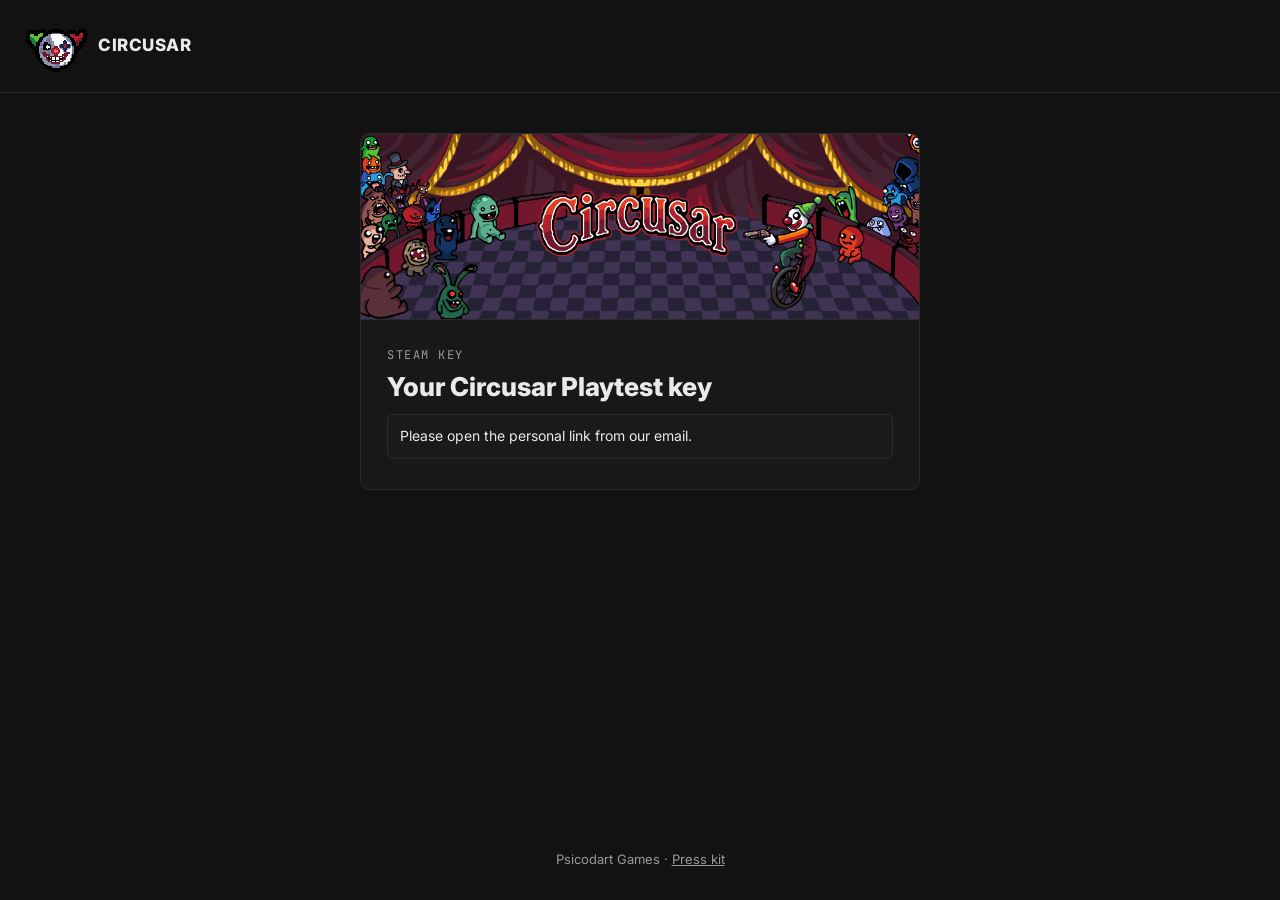
<file: key/index.html>
<!DOCTYPE html>
<html lang="en" data-theme="dark">
<head>
<meta charset="UTF-8">
<meta name="viewport" content="width=device-width, initial-scale=1">
<meta name="robots" content="noindex">
<title>Circusar — Steam Key</title>
<link rel="icon" type="image/png" href="../assets/img/logo-1.png">
<link rel="preconnect" href="https://fonts.googleapis.com">
<link rel="preconnect" href="https://fonts.gstatic.com" crossorigin>
<link href="https://fonts.googleapis.com/css2?family=Inter:wght@400;500;600;700;800&family=JetBrains+Mono:wght@500;700&display=swap" rel="stylesheet">
<link rel="stylesheet" href="../assets/css/style.css">
<style>
  body{min-height:100vh;display:flex;flex-direction:column}
  .k-wrap{flex:1;display:flex;align-items:flex-start;justify-content:center;padding:40px 16px 60px}
  .k-card{width:100%;max-width:560px;background:var(--card);border:1px solid var(--border);border-radius:10px;overflow:hidden}
  .k-art{display:block;width:100%;aspect-ratio:3/1;object-fit:cover;border-bottom:1px solid var(--border)}
  .k-body{padding:26px 26px 30px}
  .k-eyebrow{font-family:var(--mono);font-size:12px;letter-spacing:1.5px;text-transform:uppercase;color:var(--text-muted)}
  .k-title{font-size:26px;font-weight:800;line-height:1.2;margin:6px 0 10px}
  .k-muted{color:var(--text-muted);font-size:14px}
  .k-for{font-family:var(--mono);font-size:14px;background:var(--bg-alt);border:1px solid var(--border);border-radius:6px;padding:8px 10px;margin:12px 0 18px;word-break:break-all}
  .k-btn{display:inline-flex;align-items:center;justify-content:center;gap:8px;width:100%;padding:14px 18px;border-radius:8px;border:1px solid var(--text);background:var(--text);color:var(--bg);font:700 16px var(--body);cursor:pointer;text-decoration:none}
  .k-btn.sec{background:transparent;color:var(--text);border-color:var(--border)}
  .k-btn:disabled{opacity:.6;cursor:wait}
  .k-key{display:flex;gap:8px;align-items:stretch;margin:16px 0 12px}
  .k-key code{flex:1;font:700 clamp(17px,5vw,22px) var(--mono);letter-spacing:1px;text-align:center;padding:14px 8px;background:var(--bg-alt);border:1px dashed var(--text-muted);border-radius:8px;user-select:all}
  .k-key button{width:auto;padding:0 16px;font-size:14px}
  .k-stack{display:grid;gap:10px;margin-top:6px}
  .k-sep{border:0;border-top:1px solid var(--border);margin:24px 0}
  .k-row{display:flex;gap:8px;margin-top:10px}
  .k-row input{flex:1;min-width:0;padding:11px 12px;border-radius:8px;border:1px solid var(--border);background:var(--bg);color:var(--text);font:15px var(--body)}
  .k-row button{width:auto}
  .k-msg{margin-top:12px;font-size:14px;padding:10px 12px;border-radius:6px;background:var(--bg-alt);border:1px solid var(--border)}
  .k-msg:empty{display:none}
  .k-ok{margin-top:10px;font-size:14px;padding:10px 12px;border-radius:6px;background:rgba(76,194,127,.12);border:1px solid rgba(76,194,127,.45);color:#5fd394}
  .k-ok.err{background:rgba(255,116,102,.1);border-color:rgba(255,116,102,.45);color:#ff8a7d}
  .k-spin{width:16px;height:16px;border:2px solid currentColor;border-right-color:transparent;border-radius:50%;display:inline-block;animation:kspin .7s linear infinite}
  @keyframes kspin{to{transform:rotate(360deg)}}
  .k-list{margin-top:6px;font-size:13px;color:var(--text-muted)}.k-list li{padding:3px 0;word-break:break-all}.k-list li::before{content:"✓ ";color:#5fd394}
  .hidden{display:none!important}
  footer.k-foot{text-align:center;color:var(--text-muted);font-size:13px;padding:0 16px 30px}
  footer.k-foot a{color:var(--text-muted)}
</style>
</head>
<body>
<header class="topbar">
  <div class="topbar-inner">
    <a href="../" class="brand"><img src="../assets/img/logo-1.png" alt="" class="brand-mark"><span class="brand-word">CIRCUSAR</span></a>
  </div>
</header>

<div class="k-wrap">
  <main class="k-card">
    <img class="k-art" src="../assets/img/header.png" alt="Circusar">
    <div class="k-body">
      <div class="k-eyebrow">Steam Key</div>
      <h1 class="k-title" id="title">Circusar</h1>

      <section id="s-start" class="hidden">
        <div class="k-muted" id="t-for"></div>
        <div class="k-for" id="who"></div>
        <button class="k-btn" id="btn-get"></button>
      </section>

      <section id="s-key" class="hidden">
        <div class="k-muted" id="t-again"></div>
        <div class="k-key"><code id="key"></code><button class="k-btn sec" id="btn-copy"></button></div>
        <div class="k-stack">
          <button class="k-btn" id="btn-activate"></button>
          <div class="k-ok hidden" id="act-hint"></div>
          <div class="k-muted" style="text-align:center"><span id="t-manual"></span> · <a id="lnk-web" target="_blank" rel="noopener"></a></div>
          <button class="k-btn sec" id="btn-wish"></button>
        </div>
        <hr class="k-sep">
        <h2 style="font-size:18px;margin:0 0 4px" id="t-cov-title"></h2>
        <div class="k-muted" id="t-cov-text"></div>
        <div class="k-row"><input id="cov" type="url" placeholder="https://youtube.com/..."><button class="k-btn" id="btn-cov"></button></div>
        <div class="k-ok hidden" id="cov-msg"></div>
        <div class="k-muted hidden" id="t-cov-list" style="margin-top:12px"></div>
        <ul class="k-list" id="cov-list"></ul>
      </section>

      <a class="k-btn sec hidden" id="btn-kit" href="../" target="_blank" rel="noopener" style="margin-top:12px"></a>
      <div class="k-msg" id="msg"></div>
    </div>
  </main>
</div>
<footer class="k-foot">Psicodart Games · <a href="../">Press kit</a></footer>

<script>
const API_URL = "https://script.google.com/macros/s/AKfycbwXppdgrAugBd6X67mXtLO0Lt2a5C7CbYQWB4ZsA6LRLP18gIA9AT8YgRdmn-pZdPRH/exec";
const STEAM_URL = "https://store.steampowered.com/app/5001170/Circusar/";

const L = {
  en:{title:"Your Circusar {p}key",for:"Reserved for",get:"Get my key",loading:"Getting your key…",copy:"Copy",copied:"Copied!",activate:"Activate on Steam",manual:"or in Steam: Games → Activate a Product on Steam",wish:"Add Circusar to your wishlist",again:"You already claimed this key, here it is again:",covT:"Made a video or stream?",covX:"Drop the link here so we can watch and share it. You're free to record and stream.",send:"Send",covOk:"Thank you! We got your link.",invalid:"This link doesn't look valid. Just reply to our email and we'll sort it out.",empty:"We're out of keys for the moment. You're on the waiting list and we'll email you as soon as we have more.",net:"Something went wrong. Please try again in a minute.",nolink:"Please open the personal link from our email.",badUrl:"Please paste a full link starting with https://"},
  tr:{title:"Circusar {p}anahtarın",for:"Şu adres için ayrıldı",get:"Anahtarımı al",loading:"Anahtarın alınıyor…",copy:"Kopyala",copied:"Kopyalandı!",activate:"Steam'de etkinleştir",manual:"veya Steam'de: Oyunlar → Steam'de Bir Ürünü Etkinleştir",wish:"Circusar'ı istek listene ekle",again:"Bu anahtarı daha önce almıştın, işte tekrar:",covT:"Video ya da yayın yaptın mı?",covX:"Linkini buraya bırak, izleyip paylaşalım. Kayıt ve yayın tamamen serbest.",send:"Gönder",covOk:"Teşekkürler! Linkini aldık.",invalid:"Bu link geçerli görünmüyor. Mailimize yanıt vermen yeterli, hemen çözelim.",empty:"Şu an anahtarlarımız bitti. Bekleme listesindesin, yenileri gelince sana mail atacağız.",net:"Bir şeyler ters gitti. Lütfen bir dakika sonra tekrar dene.",nolink:"Lütfen mailimizdeki kişisel linki aç.",badUrl:"Lütfen https:// ile başlayan tam bir link yapıştır."},
  es:{title:"Tu clave {p}de Circusar",for:"Reservada para",get:"Obtener mi clave",loading:"Obteniendo tu clave…",copy:"Copiar",copied:"¡Copiada!",activate:"Activar en Steam",manual:"o en Steam: Juegos → Activar un producto en Steam",wish:"Añade Circusar a tu lista de deseados",again:"Ya reclamaste esta clave, aquí la tienes de nuevo:",covT:"¿Hiciste un vídeo o directo?",covX:"Deja el enlace aquí para que podamos verlo y compartirlo. Puedes grabar y emitir libremente.",send:"Enviar",covOk:"¡Gracias! Recibimos tu enlace.",invalid:"Este enlace no parece válido. Responde a nuestro correo y lo solucionamos.",empty:"Nos hemos quedado sin claves por ahora. Estás en la lista de espera y te escribiremos en cuanto tengamos más.",net:"Algo salió mal. Inténtalo de nuevo en un minuto.",nolink:"Abre el enlace personal de nuestro correo.",badUrl:"Pega un enlace completo que empiece por https://"},
  pt:{title:"Sua chave {p}de Circusar",for:"Reservada para",get:"Pegar minha chave",loading:"Pegando sua chave…",copy:"Copiar",copied:"Copiada!",activate:"Ativar na Steam",manual:"ou na Steam: Jogos → Ativar um produto na Steam",wish:"Adicione Circusar à sua lista de desejos",again:"Você já resgatou esta chave, aqui está de novo:",covT:"Fez um vídeo ou live?",covX:"Deixe o link aqui para assistirmos e compartilharmos. Pode gravar e transmitir à vontade.",send:"Enviar",covOk:"Obrigado! Recebemos seu link.",invalid:"Este link não parece válido. Responda nosso e-mail e resolvemos.",empty:"As chaves acabaram por enquanto. Você está na lista de espera e vamos te avisar por e-mail.",net:"Algo deu errado. Tente de novo em um minuto.",nolink:"Abra o link pessoal do nosso e-mail.",badUrl:"Cole um link completo começando com https://"},
  fr:{title:"Ta clé {p}Circusar",for:"Réservée pour",get:"Obtenir ma clé",loading:"Récupération de ta clé…",copy:"Copier",copied:"Copiée !",activate:"Activer sur Steam",manual:"ou dans Steam : Jeux → Activer un produit sur Steam",wish:"Ajoute Circusar à ta liste de souhaits",again:"Tu as déjà récupéré cette clé, la revoici :",covT:"Tu as fait une vidéo ou un live ?",covX:"Laisse le lien ici pour qu'on puisse le regarder et le partager. Tu es libre d'enregistrer et de streamer.",send:"Envoyer",covOk:"Merci ! Nous avons bien reçu ton lien.",invalid:"Ce lien ne semble pas valide. Réponds simplement à notre mail et on s'en occupe.",empty:"Nous n'avons plus de clés pour le moment. Tu es sur la liste d'attente, on t'écrit dès qu'on en a.",net:"Un problème est survenu. Réessaie dans une minute.",nolink:"Ouvre le lien personnel reçu dans notre mail.",badUrl:"Colle un lien complet commençant par https://"},
  de:{title:"Dein Circusar-{p}Key",for:"Reserviert für",get:"Meinen Key holen",loading:"Key wird geholt…",copy:"Kopieren",copied:"Kopiert!",activate:"Auf Steam aktivieren",manual:"oder in Steam: Spiele → Ein Produkt bei Steam aktivieren",wish:"Circusar auf die Wunschliste setzen",again:"Du hast diesen Key schon abgeholt, hier ist er noch einmal:",covT:"Video oder Stream gemacht?",covX:"Lass uns den Link hier, damit wir ihn ansehen und teilen können. Aufnehmen und Streamen ist erlaubt.",send:"Senden",covOk:"Danke! Wir haben deinen Link.",invalid:"Dieser Link scheint ungültig zu sein. Antworte einfach auf unsere Mail.",empty:"Gerade sind keine Keys mehr da. Du stehst auf der Warteliste und bekommst eine Mail, sobald es neue gibt.",net:"Etwas ist schiefgelaufen. Bitte versuch es in einer Minute erneut.",nolink:"Bitte öffne den persönlichen Link aus unserer Mail.",badUrl:"Bitte einen vollständigen Link mit https:// einfügen."},
  it:{title:"La tua chiave {p}di Circusar",for:"Riservata per",get:"Ottieni la mia chiave",loading:"Recupero della chiave…",copy:"Copia",copied:"Copiata!",activate:"Attiva su Steam",manual:"oppure in Steam: Giochi → Attiva un prodotto su Steam",wish:"Aggiungi Circusar alla lista dei desideri",again:"Hai già riscattato questa chiave, eccola di nuovo:",covT:"Hai fatto un video o una live?",covX:"Lascia qui il link così possiamo guardarlo e condividerlo. Sei libero di registrare e trasmettere.",send:"Invia",covOk:"Grazie! Abbiamo ricevuto il tuo link.",invalid:"Questo link non sembra valido. Rispondi alla nostra email e sistemiamo.",empty:"Per ora le chiavi sono finite. Sei in lista d'attesa e ti scriveremo appena ne avremo altre.",net:"Qualcosa è andato storto. Riprova tra un minuto.",nolink:"Apri il link personale della nostra email.",badUrl:"Incolla un link completo che inizi con https://"},
  ru:{title:"Твой ключ {p}Circusar",for:"Зарезервирован для",get:"Получить ключ",loading:"Получаем ключ…",copy:"Копировать",copied:"Скопировано!",activate:"Активировать в Steam",manual:"или в Steam: Игры → Активировать в Steam",wish:"Добавить Circusar в список желаемого",again:"Ты уже получил этот ключ, вот он снова:",covT:"Снял видео или провёл стрим?",covX:"Оставь ссылку здесь, чтобы мы посмотрели и поделились. Записывать и стримить можно свободно.",send:"Отправить",covOk:"Спасибо! Ссылка получена.",invalid:"Ссылка выглядит недействительной. Просто ответь на наше письмо, и мы поможем.",empty:"Ключи пока закончились. Ты в листе ожидания, мы напишем, как только появятся новые.",net:"Что-то пошло не так. Попробуй ещё раз через минуту.",nolink:"Открой персональную ссылку из нашего письма.",badUrl:"Вставь полную ссылку, начинающуюся с https://"},
  pl:{title:"Twój klucz {p}do Circusar",for:"Zarezerwowany dla",get:"Odbierz klucz",loading:"Pobieranie klucza…",copy:"Kopiuj",copied:"Skopiowano!",activate:"Aktywuj na Steamie",manual:"lub w Steamie: Gry → Aktywuj produkt na Steam",wish:"Dodaj Circusar do listy życzeń",again:"Ten klucz został już odebrany, oto on ponownie:",covT:"Nagrałeś film albo stream?",covX:"Zostaw tu link, żebyśmy mogli obejrzeć i udostępnić. Możesz swobodnie nagrywać i streamować.",send:"Wyślij",covOk:"Dzięki! Mamy Twój link.",invalid:"Ten link wygląda na nieprawidłowy. Odpisz na naszego maila, a pomożemy.",empty:"Chwilowo skończyły się klucze. Jesteś na liście oczekujących, napiszemy, gdy pojawią się nowe.",net:"Coś poszło nie tak. Spróbuj ponownie za minutę.",nolink:"Otwórz osobisty link z naszego maila.",badUrl:"Wklej pełny link zaczynający się od https://"},
  ja:{title:"Circusar {p}キー",for:"お受け取り先",get:"キーを受け取る",loading:"キーを取得中…",copy:"コピー",copied:"コピーしました",activate:"Steamで有効化",manual:"またはSteamで：ゲーム → Steamでプロダクトを有効化",wish:"Circusarをウィッシュリストに追加",again:"このキーは受け取り済みです。再表示します：",covT:"動画や配信をされましたか？",covX:"リンクをこちらにお送りください。拝見してシェアさせていただきます。録画・配信は自由です。",send:"送信",covOk:"ありがとうございます！リンクを受け取りました。",invalid:"このリンクは無効のようです。メールにご返信いただければ対応いたします。",empty:"現在キーの在庫がありません。ウェイティングリストに登録しましたので、追加次第ご連絡します。",net:"エラーが発生しました。少し時間をおいて再度お試しください。",nolink:"メールに記載された専用リンクを開いてください。",badUrl:"https:// から始まるリンクを貼り付けてください。"},
  ko:{title:"Circusar {p}키",for:"받는 분",get:"키 받기",loading:"키를 가져오는 중…",copy:"복사",copied:"복사됨!",activate:"Steam에서 활성화",manual:"또는 Steam: 게임 → Steam에서 제품 활성화",wish:"Circusar를 찜 목록에 추가",again:"이미 받으신 키입니다. 다시 보여드릴게요:",covT:"영상이나 방송을 하셨나요?",covX:"링크를 남겨 주시면 보고 공유하겠습니다. 녹화와 방송 모두 자유입니다.",send:"보내기",covOk:"감사합니다! 링크를 받았습니다.",invalid:"유효하지 않은 링크 같습니다. 메일에 답장 주시면 해결해 드릴게요.",empty:"현재 키가 모두 소진되었습니다. 대기 명단에 등록되었으며, 추가되면 메일로 알려드릴게요.",net:"문제가 발생했습니다. 잠시 후 다시 시도해 주세요.",nolink:"메일에 있는 개인 링크를 열어 주세요.",badUrl:"https:// 로 시작하는 전체 링크를 붙여 넣어 주세요."}
};
const L2 = {
  en:{kit:"🎬 Trailer, screenshots & logos (press kit)",hint:"Key copied! If the Steam window opened, paste it with Ctrl+V.",web:"activate in browser",long:"Almost there, waking up our key server…",sending:"Sending…",dup:"We already have this link, thanks!",list:"Links you've sent:"},
  tr:{kit:"🎬 Fragman, ekran görüntüleri ve logolar (basın kiti)",hint:"Anahtar kopyalandı! Steam penceresi açıldıysa Ctrl+V ile yapıştır.",web:"tarayıcıda etkinleştir",long:"Neredeyse hazır, key sunucumuz uyanıyor…",sending:"Gönderiliyor…",dup:"Bu link zaten bizde, teşekkürler!",list:"Gönderdiğin linkler:"},
  es:{kit:"🎬 Tráiler, capturas y logos (press kit)",hint:"¡Clave copiada! Si se abrió Steam, pégala con Ctrl+V.",web:"activar en el navegador",long:"Casi listo, despertando nuestro servidor de claves…",sending:"Enviando…",dup:"Ya tenemos este enlace, ¡gracias!",list:"Enlaces que has enviado:"},
  pt:{kit:"🎬 Trailer, screenshots e logos (press kit)",hint:"Chave copiada! Se a Steam abriu, cole com Ctrl+V.",web:"ativar no navegador",long:"Quase lá, acordando nosso servidor de chaves…",sending:"Enviando…",dup:"Já temos este link, obrigado!",list:"Links que você enviou:"},
  fr:{kit:"🎬 Trailer, captures et logos (press kit)",hint:"Clé copiée ! Si Steam s'est ouvert, colle-la avec Ctrl+V.",web:"activer dans le navigateur",long:"Presque prêt, notre serveur de clés se réveille…",sending:"Envoi…",dup:"Nous avons déjà ce lien, merci !",list:"Liens envoyés :"},
  de:{kit:"🎬 Trailer, Screenshots & Logos (Presskit)",hint:"Key kopiert! Wenn Steam geöffnet wurde, mit Strg+V einfügen.",web:"im Browser aktivieren",long:"Gleich geschafft, unser Key-Server wacht auf…",sending:"Wird gesendet…",dup:"Diesen Link haben wir schon, danke!",list:"Deine gesendeten Links:"},
  it:{kit:"🎬 Trailer, screenshot e loghi (press kit)",hint:"Chiave copiata! Se si è aperto Steam, incollala con Ctrl+V.",web:"attiva nel browser",long:"Quasi pronto, stiamo svegliando il server delle chiavi…",sending:"Invio…",dup:"Abbiamo già questo link, grazie!",list:"Link che hai inviato:"},
  ru:{kit:"🎬 Трейлер, скриншоты и логотипы (пресс-кит)",hint:"Ключ скопирован! Если открылся Steam, вставь его через Ctrl+V.",web:"активировать в браузере",long:"Почти готово, будим сервер ключей…",sending:"Отправка…",dup:"Эта ссылка у нас уже есть, спасибо!",list:"Отправленные ссылки:"},
  pl:{kit:"🎬 Zwiastun, screenshoty i logo (press kit)",hint:"Klucz skopiowany! Jeśli otworzył się Steam, wklej go przez Ctrl+V.",web:"aktywuj w przeglądarce",long:"Prawie gotowe, budzimy serwer kluczy…",sending:"Wysyłanie…",dup:"Mamy już ten link, dzięki!",list:"Wysłane linki:"},
  ja:{kit:"🎬 トレーラー・スクリーンショット・ロゴ（プレスキット）",hint:"キーをコピーしました。Steamが開いたらCtrl+Vで貼り付けてください。",web:"ブラウザで有効化",long:"まもなく完了します。キーサーバーを起動中…",sending:"送信中…",dup:"このリンクは受け取り済みです。ありがとうございます！",list:"送信済みのリンク："},
  ko:{kit:"🎬 트레일러, 스크린샷, 로고 (프레스 키트)",hint:"키가 복사되었습니다! Steam이 열렸다면 Ctrl+V로 붙여 넣으세요.",web:"브라우저에서 활성화",long:"거의 다 됐어요, 키 서버를 깨우는 중…",sending:"보내는 중…",dup:"이미 받은 링크입니다. 감사합니다!",list:"보낸 링크:"}
};
for (const k in L2) Object.assign(L[k], L2[k]);
const POOL_LABEL = {playtest:{en:"Playtest ",ja:"プレイテスト",ko:"플레이테스트 "},demo:{en:"Demo ",ja:"デモ",ko:"데모 "},game:{en:""}};

const q = new URLSearchParams(location.search);
const lang = (q.get("l") || navigator.language || "en").slice(0,2).toLowerCase();
const T = L[lang] || L.en;
const pool = q.get("c") || "playtest";
const $ = id => document.getElementById(id);
document.documentElement.lang = L[lang] ? lang : "en";

function decodeEmail(e){ try{ e=e.replace(/-/g,"+").replace(/_/g,"/"); while(e.length%4) e+="="; return decodeURIComponent(escape(atob(e))); }catch(_){ return ""; } }
const email = decodeEmail(q.get("e") || "");
const token = q.get("t") || "";
const pl = (POOL_LABEL[pool] || {});
$("title").textContent = T.title.replace("{p}", pl[lang] ?? pl.en ?? "");
function msg(t){ $("msg").textContent = t || ""; }

async function api(params){
  const u = API_URL + "?" + new URLSearchParams({...params, e:q.get("e"), t:token, pool:pool});
  const r = await fetch(u, {redirect:"follow"});
  return r.json();
}

const APPID = (STEAM_URL.match(/app\/(\d+)/) || [])[1] || "";
const STORE_KEY = "circusar_" + pool + "_" + email;
function store(k, v){ try{ if (v === undefined) return JSON.parse(localStorage.getItem(STORE_KEY + k) || "null"); localStorage.setItem(STORE_KEY + k, JSON.stringify(v)); }catch(_){ return null; } }
function webActivate(key){ return "https://store.steampowered.com/account/registerkey?key=" + encodeURIComponent(key); }

/* Steam uygulamasi varsa onu ac; birkac saniye icinde sayfa odagi kaybetmezse (uygulama yok) tarayicida ac */
function openSteam(appUrl, webUrl){
  let left = false;
  const mark = () => { left = true; };
  window.addEventListener("blur", mark);
  document.addEventListener("visibilitychange", mark);
  location.href = appUrl;
  setTimeout(() => {
    window.removeEventListener("blur", mark);
    document.removeEventListener("visibilitychange", mark);
    if (!left) window.open(webUrl, "_blank", "noopener");
  }, 2200);
}

function showKey(key, again){
  $("s-start").classList.add("hidden"); $("s-key").classList.remove("hidden");
  $("key").textContent = key;
  $("t-again").textContent = again ? T.again : "";
  $("lnk-web").href = webActivate(key);
  store("key", key);
}

async function copyKey(){
  const k = $("key").textContent;
  try{ await navigator.clipboard.writeText(k); return true; }
  catch(_){ const r = document.createRange(); r.selectNodeContents($("key")); getSelection().removeAllRanges(); getSelection().addRange(r); try{ return document.execCommand("copy"); }catch(__){ return false; } }
}

function renderCovList(){
  const list = store("cov") || [];
  $("t-cov-list").classList.toggle("hidden", !list.length);
  $("cov-list").innerHTML = "";
  list.forEach(u => { const li = document.createElement("li"); li.textContent = u; $("cov-list").appendChild(li); });
}
function covMsg(text, isErr){ const m = $("cov-msg"); m.textContent = text; m.classList.toggle("err", !!isErr); m.classList.remove("hidden"); }

$("t-for").textContent = T.for; $("btn-get").textContent = T.get; $("btn-copy").textContent = T.copy;
$("btn-activate").textContent = "▶ " + T.activate; $("t-manual").textContent = T.manual; $("lnk-web").textContent = T.web;
$("btn-wish").textContent = "♥ " + T.wish; $("btn-kit").textContent = T.kit;
$("t-cov-title").textContent = T.covT; $("t-cov-text").textContent = T.covX; $("btn-cov").textContent = T.send; $("t-cov-list").textContent = T.list;

if (!email || !token) { msg(T.nolink); }
else {
  $("who").textContent = email;
  $("btn-kit").classList.remove("hidden");
  const cached = store("key");
  if (cached) showKey(cached, true);
  else {
    $("s-start").classList.remove("hidden");
    api({a:"ping"}).catch(() => {});   // sunucuyu simdiden uyandir
  }
  renderCovList();
}

$("btn-get").onclick = async () => {
  const b = $("btn-get"); b.disabled = true; msg("");
  b.innerHTML = '<span class="k-spin"></span> ' + T.loading;
  const slow = setTimeout(() => { b.innerHTML = '<span class="k-spin"></span> ' + T.long; }, 3500);
  try{
    const r = await api({a:"claim"});
    if (r.ok) showKey(r.key, r.again);
    else msg(r.error === "invalid" ? T.invalid : r.error === "empty" ? T.empty : T.net);
  }catch(_){ msg(T.net); }
  clearTimeout(slow); b.disabled = false; b.textContent = T.get;
};
$("btn-copy").onclick = async () => {
  await copyKey();
  $("btn-copy").textContent = T.copied; setTimeout(() => $("btn-copy").textContent = T.copy, 1500);
};
$("btn-activate").onclick = async () => {
  await copyKey();
  $("act-hint").textContent = T.hint; $("act-hint").classList.remove("hidden");
  openSteam("steam://open/activateproduct", webActivate($("key").textContent));
};
$("btn-wish").onclick = () => openSteam("steam://store/" + APPID, STEAM_URL);

$("btn-cov").onclick = async () => {
  const url = $("cov").value.trim();
  if (!/^https?:\/\/[^\s\/]+\.[^\s\/]{2,}(\/\S*)?$/i.test(url)) { covMsg(T.badUrl, true); return; }
  const list = store("cov") || [];
  if (list.includes(url)) { covMsg(T.dup); return; }
  const b = $("btn-cov"); b.disabled = true; b.innerHTML = '<span class="k-spin"></span>';
  covMsg(T.sending);
  try{
    const r = await api({a:"coverage", url});
    if (r.ok) { covMsg(r.dup ? T.dup : T.covOk); list.push(url); store("cov", list); renderCovList(); $("cov").value = ""; }
    else covMsg(r.error === "bad_url" ? T.badUrl : T.net, true);
  }catch(_){ covMsg(T.net, true); }
  b.disabled = false; b.textContent = T.send;
};
</script>
</body>
</html>
</file>
<file: assets/css/style.css>
/* ============================================
   Circusar Press Kit
   Plain, functional press-kit layout.
   ============================================ */
:root{
  --body: 'Inter', system-ui, sans-serif;
  --mono: 'JetBrains Mono', ui-monospace, monospace;
  --radius: 4px;
  --max: 1440px;
  --accent: var(--text);
}

/* dark (default) */
html[data-theme="dark"]{
  --bg: #121212;
  --bg-alt: #1a1a1a;
  --border: #2c2c2c;
  --text: #eaeaea;
  --text-muted: #9a9a9a;
  --card: #181818;
}

/* light */
html[data-theme="light"]{
  --bg: #ffffff;
  --bg-alt: #f4f4f4;
  --border: #e0e0e0;
  --text: #1a1a1a;
  --text-muted: #6a6a6a;
  --card: #fafafa;
}

*{ box-sizing: border-box; }
html{ scroll-behavior: smooth; scroll-padding-top: 74px; }
body{
  margin: 0;
  background: var(--bg);
  color: var(--text);
  font-family: var(--body);
  font-size: 16px;
  line-height: 1.6;
  transition: background 0.15s ease, color 0.15s ease;
}
a{ color: inherit; }
img{ max-width: 100%; display: block; }
ul{ margin: 0; padding: 0; list-style: none; }
h1,h2,h3,p,dl,dd{ margin: 0; }

/* focus visibility */
a:focus-visible, button:focus-visible, select:focus-visible{
  outline: 2px solid var(--accent);
  outline-offset: 2px;
}

/* ============ TOP BAR ============ */
.topbar{
  position: sticky; top: 0; z-index: 40;
  background: var(--bg);
  border-bottom: 1px solid var(--border);
}
.topbar-inner{
  max-width: var(--max); margin: 0 auto; padding: 14px 24px;
  display: flex; align-items: center; gap: 24px;
}
.brand{ display: flex; align-items: center; gap: 10px; text-decoration: none; margin-right: auto; }
.brand-mark{ width: 64px; height: 64px; image-rendering: pixelated; }
.brand-word{ font-weight: 800; font-size: 17px; letter-spacing: 0.5px; }
.topnav{ display: flex; gap: 20px; }
.topnav a{
  text-decoration: none; color: var(--text-muted); font-size: 14px; font-weight: 600;
  transition: color 0.15s ease;
}
.topnav a:hover{ color: var(--text); }

.lang-select-wrap{
  display: inline-flex; position: relative;
}
.lang-select-wrap::after{
  content: "▾"; position: absolute; right: 12px; top: 50%; transform: translateY(-50%);
  font-size: 11px; pointer-events: none; color: var(--text);
}
.lang-select{
  appearance: none; -webkit-appearance: none; -moz-appearance: none;
  background: var(--text); color: var(--bg); border: 2px solid var(--text);
  border-radius: var(--radius); font-family: var(--body); font-size: 13px; font-weight: 700;
  padding: 8px 28px 8px 14px; cursor: pointer; letter-spacing: 0.3px;
}
.lang-select-wrap::after{ color: var(--bg); }
.lang-select:hover{ filter: brightness(1.15); }

@media (max-width: 760px){
  .topnav{ display: none; }
}

/* ============ HERO BANNER (full-bleed image) ============ */
.hero-banner{
  width: 100%; height: 340px; overflow: hidden;
  border-bottom: 1px solid var(--border);
  background: var(--bg-alt);
}
.hero-banner img{
  width: 100%; height: 100%; object-fit: cover; display: block;
  filter: grayscale(0.15);
}
@media (max-width: 760px){
  .hero-banner{ height: 190px; }
}

/* ============ HERO ============ */
.hero{ border-bottom: 1px solid var(--border); position: relative; }
.hero-inner{
  max-width: var(--max); margin: 0 auto;
  padding: 34px 24px 44px;
  display: grid; grid-template-columns: 360px 1fr; gap: 40px; align-items: start;
  position: relative; z-index: 2;
}
.hero-art{
  margin-top: -112px;
  border-radius: var(--radius);
  border: 4px solid var(--bg);
  box-shadow: 0 12px 30px rgba(0,0,0,0.35);
  image-rendering: pixelated;
}
.eyebrow{
  font-family: var(--mono); font-size: 12px; letter-spacing: 1.5px; text-transform: uppercase;
  color: var(--text-muted); font-weight: 700; margin-bottom: 10px;
}
.hero-title{
  font-weight: 900;
  font-size: clamp(38px, 5.5vw, 64px); line-height: 1;
  letter-spacing: -0.5px;
  margin-bottom: 8px;
}
.hero-by{ color: var(--text-muted); font-size: 14px; margin-bottom: 16px; }
.hero-pitch{ max-width: 640px; font-size: 16px; color: var(--text); opacity: 0.9; margin-bottom: 18px; }
.hero-tags{ display: flex; flex-wrap: wrap; gap: 8px; margin-bottom: 22px; }
.hero-tags span{
  font-family: var(--mono); font-size: 12px; padding: 4px 10px;
  border: 1px solid var(--border); border-radius: 20px; color: var(--text-muted);
}
.hero-actions{ display: flex; gap: 10px; flex-wrap: wrap; }

.btn{
  display: inline-flex; align-items: center; gap: 6px;
  text-decoration: none; font-weight: 700; font-size: 14px;
  padding: 12px 22px; border-radius: var(--radius);
  border: 2px solid transparent; cursor: pointer;
  font-family: var(--body);
  transition: filter 0.15s ease, background 0.15s ease, border-color 0.15s ease, color 0.15s ease;
}
.btn:hover{ filter: brightness(1.08); }
.btn-primary{ background: var(--text); color: var(--bg); border-color: var(--text); }
.btn-outline{ background: transparent; color: var(--text); border-color: var(--text); }
.btn-outline:hover{ background: var(--text); color: var(--bg); }
.btn-small{ padding: 8px 16px; font-size: 13px; }
.btn-block{ width: 100%; justify-content: center; margin-top: 18px; }

.btn-zip{
  background: var(--bg-alt); color: var(--text); border-color: var(--border);
  font-size: 13px; padding: 8px 14px;
}
.btn-zip:hover{ background: var(--border); }
.btn-zip[data-state="working"]{ opacity: 0.6; pointer-events: none; }

@media (max-width: 760px){
  .hero-inner{ grid-template-columns: 1fr; padding-top: 20px; }
  .hero-art{ width: 140px; margin-top: -70px; }
}

/* ============ LAYOUT ============ */
.page{
  max-width: var(--max); margin: 0 auto; padding: 40px 24px 20px;
  display: grid; grid-template-columns: 260px 1fr; gap: 64px;
}
.sidebar{ align-self: start; position: sticky; top: 130px; }

@media (max-width: 860px){
  .page{ grid-template-columns: 1fr; }
  .sidebar{ position: static !important; margin-bottom: 40px; }
}
.side-h{ font-family: var(--mono); font-size: 16px; letter-spacing: 1.5px; text-transform: uppercase; color: var(--text); font-weight: 900; margin-bottom: 16px; }
.fact-list{ display: flex; flex-direction: column; gap: 14px; }
.fact dt{ font-family: var(--mono); font-size: 12px; letter-spacing: 0.5px; text-transform: uppercase; color: var(--text); font-weight: 700; margin-bottom: 4px; }
.fact dd{ font-size: 15px; color: var(--text); }
.fact a{ text-decoration: underline; text-underline-offset: 3px; color: var(--text); font-weight: 700; }
.fact a:hover{ opacity: 0.7; }

.section-h{
  font-size: 26px; font-weight: 800;
  margin: 48px 0 18px; letter-spacing: 0.2px;
}
section > .section-h:first-child{
  margin-top: 0;
}
.sub-h{
  font-family: var(--mono); font-size: 12px; letter-spacing: 1.2px; text-transform: uppercase;
  color: var(--text); font-weight: 800; margin: 26px 0 12px;
}
.sub-h-row{
  display: flex; align-items: center; justify-content: space-between; flex-wrap: wrap; gap: 10px;
}
.sub-h-row .sub-h{ margin-bottom: 0; }

.prose p{ margin-bottom: 14px; max-width: 68ch; color: var(--text); opacity: 0.92; }
.prose .lede{ font-weight: 800; color: var(--text); opacity: 1; }
.feat-label{ font-weight: 800; color: var(--text); opacity: 1; margin: 32px 0 12px; }
.feat-list{ display: flex; flex-direction: column; gap: 12px; margin-bottom: 6px; }
.feat-list li{ max-width: 68ch; padding-left: 18px; position: relative; opacity: 0.92; }
.feat-list li::before{
  content: ""; position: absolute; left: 0; top: 8px; width: 6px; height: 6px;
  background: var(--text);
}
.feat-list strong{ color: var(--text); }
.feat-list span{ color: var(--text); }

.steam-embed{ margin-top: 26px; max-width: 640px; border-radius: var(--radius); overflow: hidden; border: 1px solid var(--border); }

.rule{ height: 1px; background: var(--border); margin: 40px 0; }

/* trailer */
.trailer-wrap{
  max-width: 800px; aspect-ratio: 16/9; border-radius: var(--radius);
  overflow: hidden; border: 1px solid var(--border); background: var(--bg-alt);
}
.trailer-frame{ width: 100%; height: 100%; border: 0; display: block; }
.trailer-note{ font-size: 13px; color: var(--text-muted); margin-top: 10px; max-width: 68ch; }

.shot-grid{ display: grid; grid-template-columns: repeat(2, 1fr); gap: 18px; }
.shot-grid img{
  border-radius: var(--radius); border: 1px solid var(--border);
  aspect-ratio: 16/9; object-fit: cover; transition: border-color 0.15s ease;
}
.shot-grid a:hover img{ border-color: var(--text); }
@media (max-width: 600px){ .shot-grid{ grid-template-columns: 1fr; } }

.logo-grid{ display: grid; grid-template-columns: repeat(2, 1fr); gap: 14px; max-width: 480px; }
.logo-grid img{
  background:
    linear-gradient(45deg, var(--bg-alt) 25%, transparent 25%) -8px 0/16px 16px,
    linear-gradient(-45deg, var(--bg-alt) 25%, transparent 25%) -8px 0/16px 16px,
    linear-gradient(45deg, transparent 75%, var(--bg-alt) 75%) -8px 0/16px 16px,
    linear-gradient(-45deg, transparent 75%, var(--bg-alt) 75%) -8px 0/16px 16px,
    var(--bg);
  border-radius: var(--radius); border: 1px solid var(--border); padding: 18px;
  image-rendering: pixelated;
}

.credit-grid{ display: grid; grid-template-columns: repeat(2, 1fr); gap: 16px; max-width: 560px; }
.credit-card{
  background: var(--card); border: 1px solid var(--border); border-radius: var(--radius);
  padding: 18px;
}
.credit-name{ font-weight: 700; font-size: 15px; margin-bottom: 2px; }
.credit-role{ color: var(--text-muted); font-size: 13px; margin-bottom: 12px; }
@media (max-width: 520px){ .credit-grid{ grid-template-columns: 1fr; } }

.site-footer{
  text-align: center; padding: 36px 24px 80px; color: var(--text-muted);
  font-family: var(--mono); font-size: 12px;
  border-top: 1px solid var(--border); margin-top: 20px;
}

/* theme toggle, fixed bottom-right */
.theme-toggle{
  position: fixed; right: 20px; bottom: 20px; z-index: 50;
  width: 42px; height: 42px; border-radius: 50%;
  background: var(--card); border: 1px solid var(--border); color: var(--text);
  display: flex; align-items: center; justify-content: center; cursor: pointer;
  box-shadow: 0 2px 10px rgba(0,0,0,0.15);
}
.theme-toggle:hover{ background: var(--bg-alt); }
.icon-moon{ display: none; }
html[data-theme="dark"] .icon-sun{ display: none; }
html[data-theme="dark"] .icon-moon{ display: block; }
</file>
